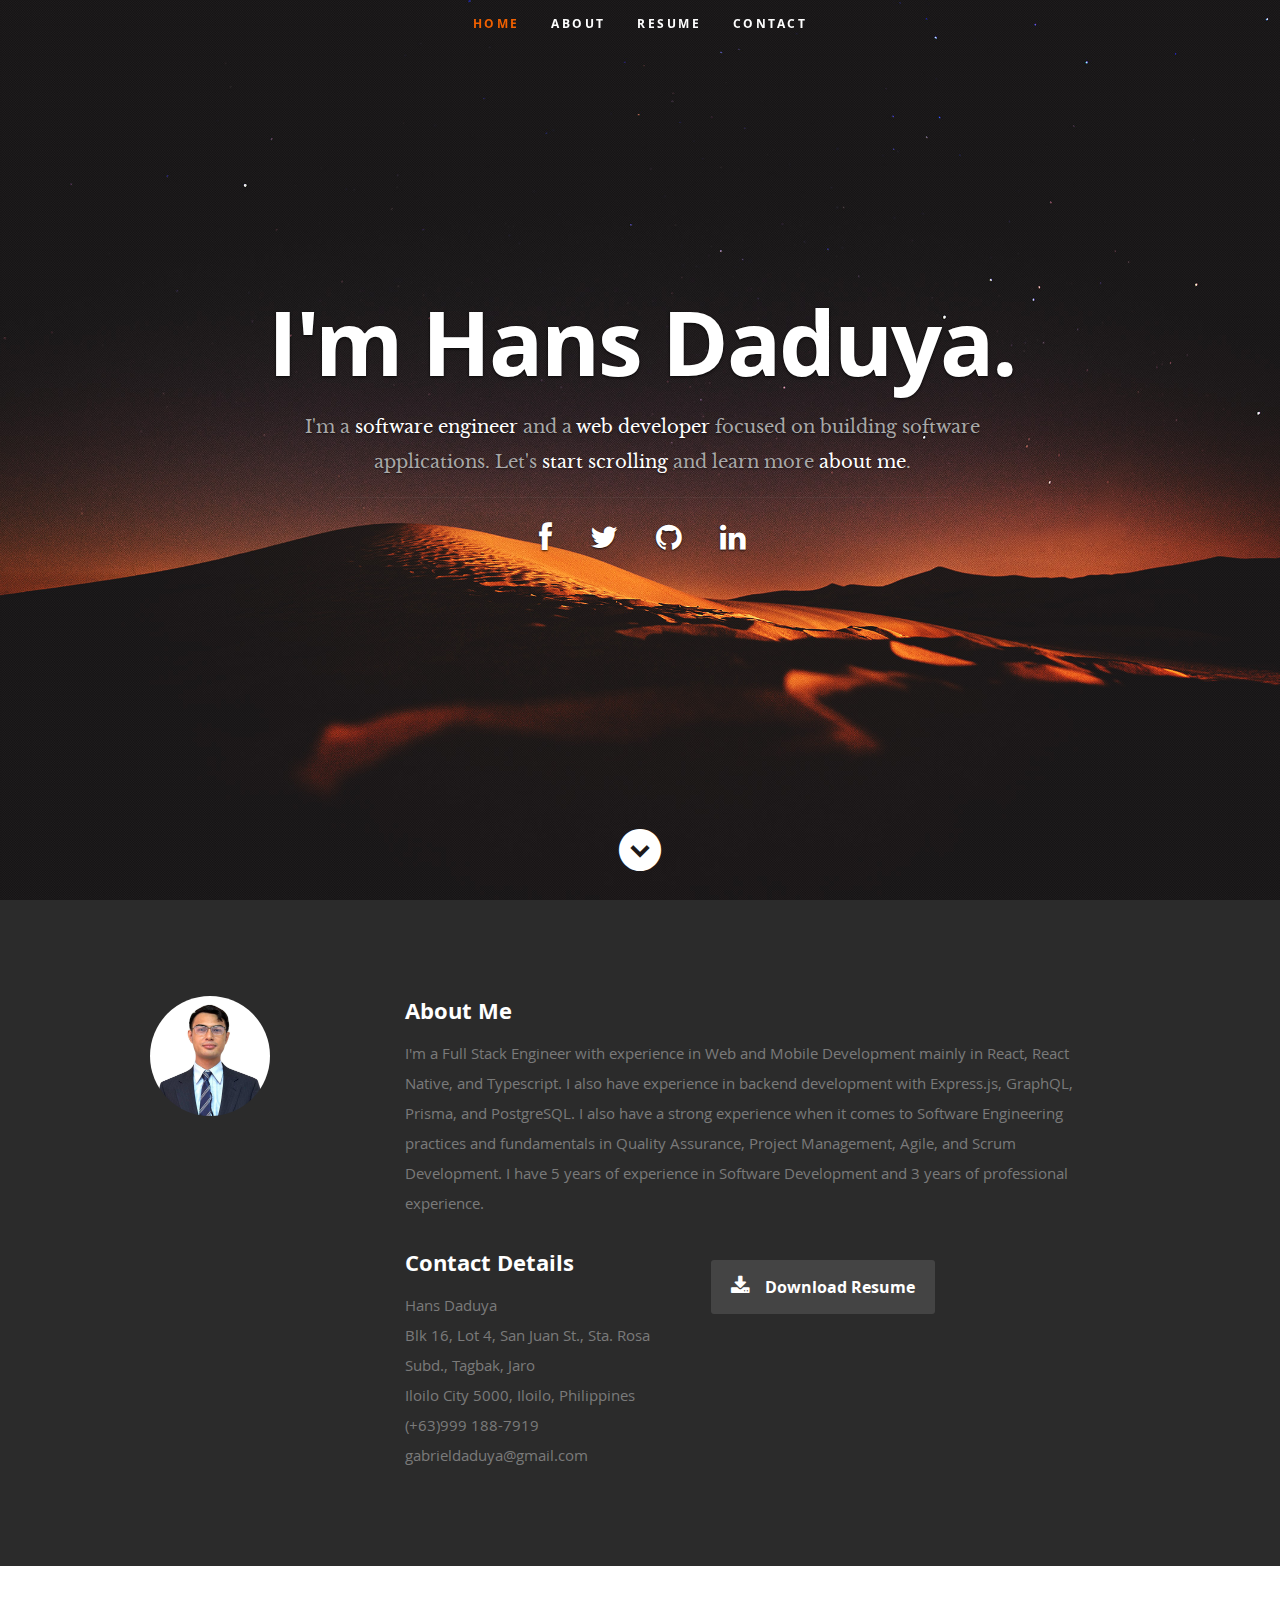
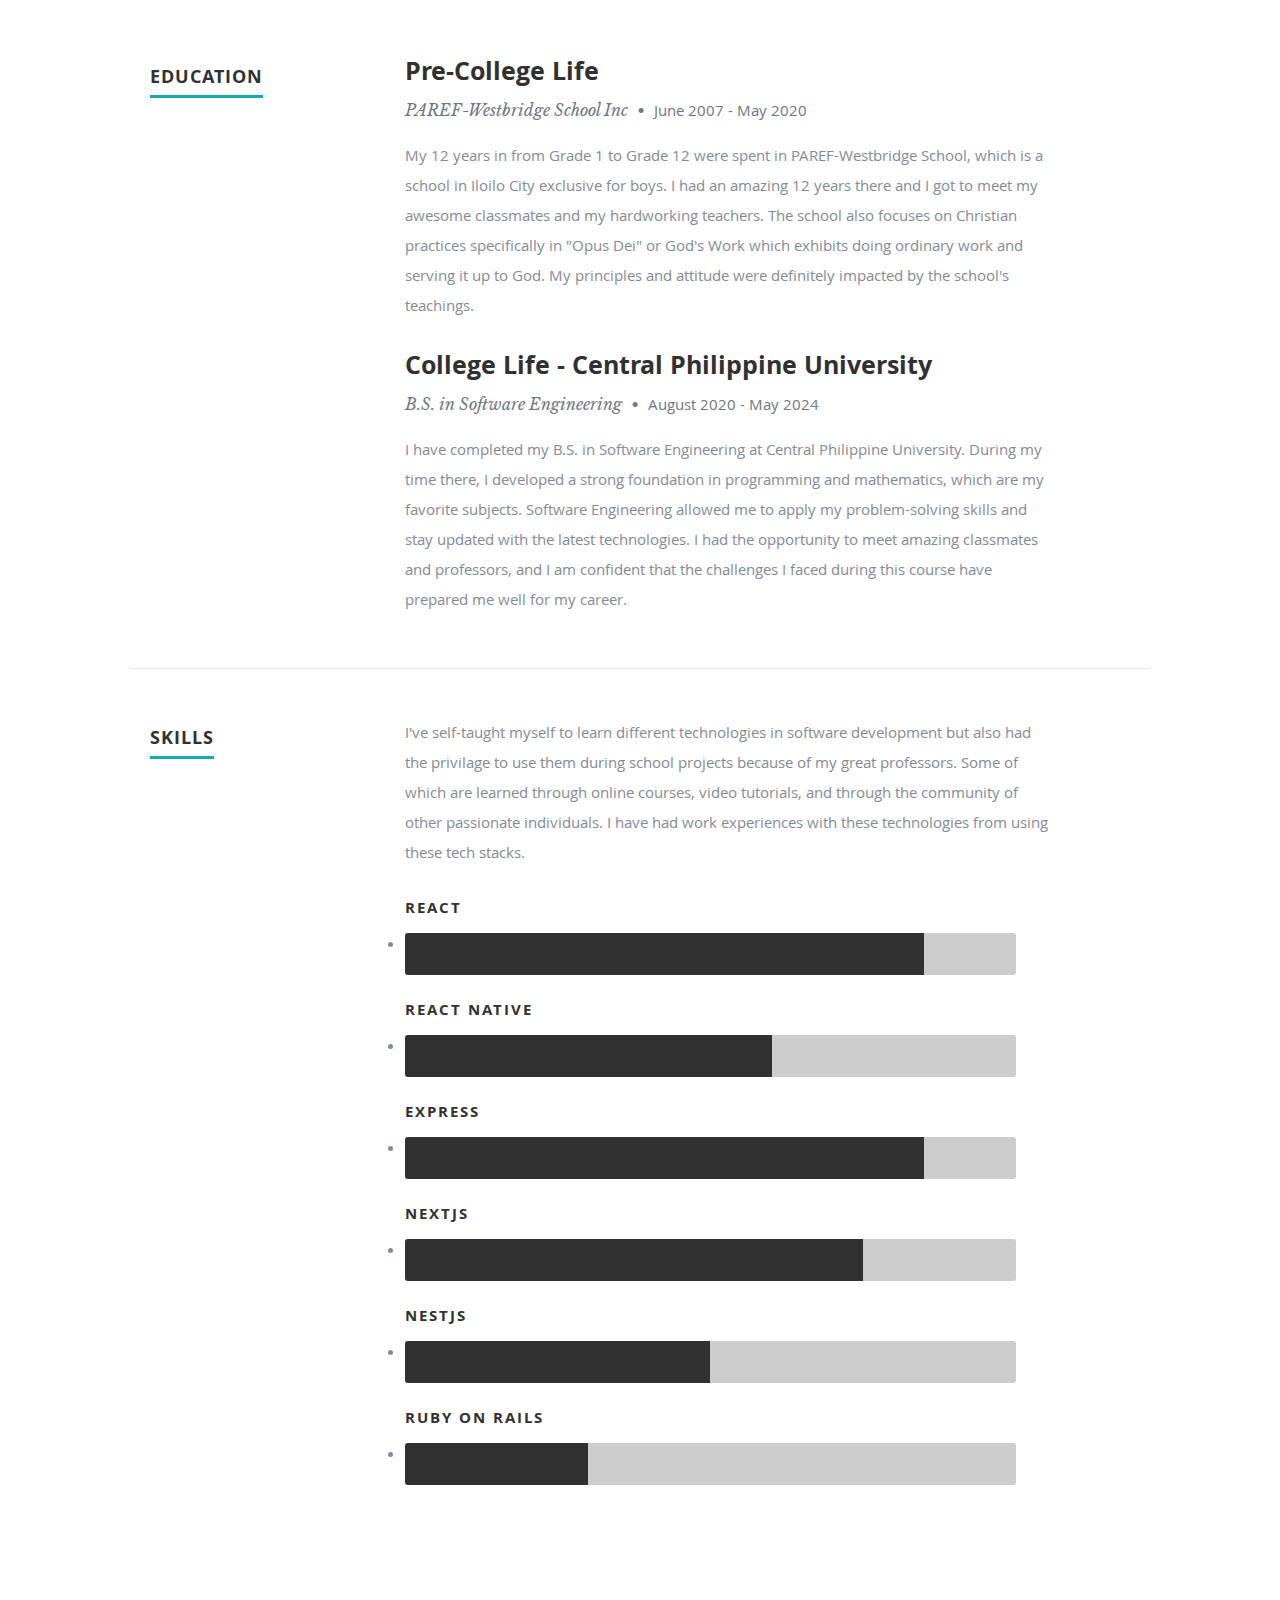
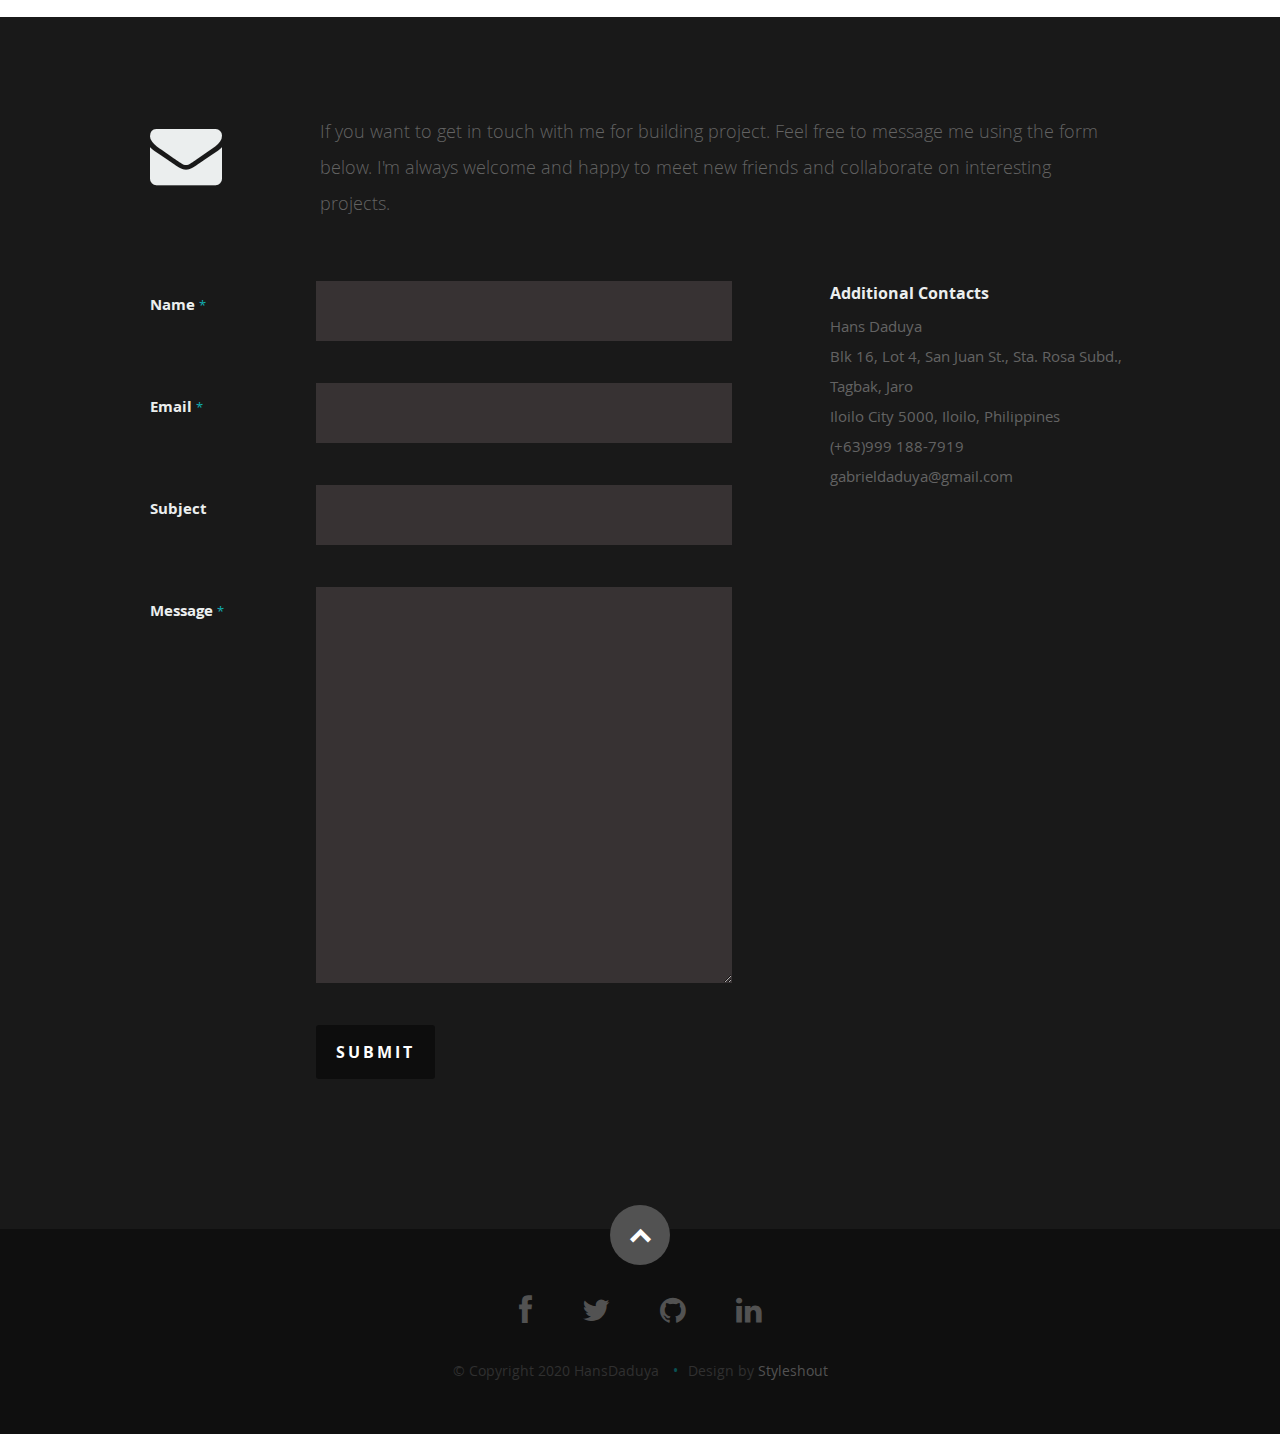
<file: index.html>
<!DOCTYPE html>
<!--[if lt IE 8 ]><html class="no-js ie ie7" lang="en"> <![endif]-->
<!--[if IE 8 ]><html class="no-js ie ie8" lang="en"> <![endif]-->
<!--[if (gte IE 8)|!(IE)]><!--><html class="no-js" lang="en"> <!--<![endif]-->
<head>

   <!--- Basic Page Needs
   ================================================== -->
   <meta charset="utf-8">
	<title>Hans Daduya</title>
	<meta name="description" content="">
	<meta name="author" content="">

   <!-- Mobile Specific Metas
   ================================================== -->
	<meta name="viewport" content="width=device-width, initial-scale=1, maximum-scale=1">

	<!-- CSS
    ================================================== -->
   <link rel="stylesheet" href="css/default.css">
	<link rel="stylesheet" href="css/layout.css">
   <link rel="stylesheet" href="css/media-queries.css">
   <link rel="stylesheet" href="css/magnific-popup.css">

   <!-- Script
   ================================================== -->
	<script src="js/modernizr.js"></script>

   <!-- Favicons
	================================================== -->
	<link rel="shortcut icon" href="infinity.jpg" >

</head>

<body>

   <!-- Header
   ================================================== -->
   <header id="home">

      <nav id="nav-wrap">

         <a class="mobile-btn" href="#nav-wrap" title="Show navigation">Show navigation</a>
	      <a class="mobile-btn" href="#" title="Hide navigation">Hide navigation</a>

         <ul id="nav" class="nav">
            <li class="current"><a class="smoothscroll" href="#home">Home</a></li>
            <li><a class="smoothscroll" href="#about">About</a></li>
	         <li><a class="smoothscroll" href="#resume">Resume</a></li>
            <li><a class="smoothscroll" href="#contact">Contact</a></li>
         </ul> <!-- end #nav -->

      </nav> <!-- end #nav-wrap -->

      <div class="row banner">
         <div class="banner-text">
            <h1 class="responsive-headline">I'm Hans Daduya.</h1>
            <h3>I'm a <span>software engineer</span> and a <span>web developer</span> focused on building software applications. Let's <a class="smoothscroll" href="#about">start scrolling</a>
            and learn more <a class="smoothscroll" href="#about">about me</a>.</h3>
            <hr />
            <ul class="social">
               <li><a href="https://www.facebook.com/profile.php?id=100092849907592"><i class="fa fa-facebook"></i></a></li>
               <li><a href="https://twitter.com/HDaduya"><i class="fa fa-twitter"></i></a></li>
               <li><a href="https://github.com/HansGabriel"><i class="fa fa-github"></i></a></li>
               <li><a href="https://www.linkedin.com/in/hans-gabriel-daduya-7aa616159/"><i class="fa fa-linkedin"></i></a></li>
            </ul>
         </div>
      </div>

      <p class="scrolldown">
         <a class="smoothscroll" href="#about"><i class="icon-down-circle"></i></a>
      </p>

   </header> <!-- Header End -->


   <!-- About Section
   ================================================== -->
   <section id="about">

      <div class="row">

         <div class="three columns">

            <img class="profile-pic"  src="images/profilepic1.jpeg" alt="" />

         </div>

         <div class="nine columns main-col">

            <h2>About Me</h2>

            <p>I'm a Full Stack Engineer with experience in Web and Mobile Development mainly in React, React Native, and Typescript. I also have experience in backend development with Express.js, GraphQL, Prisma, and PostgreSQL. I also have a strong experience when it comes to Software Engineering practices and fundamentals in Quality Assurance, Project Management, Agile, and Scrum Development. I have 5 years of experience in Software Development and 3 years of professional experience.</p>

            <div class="row">

               <div class="columns contact-details">

                  <h2>Contact Details</h2>
                  <p class="address">
						   <span>Hans Daduya</span><br>
						   <span>Blk 16, Lot 4, San Juan St., Sta. Rosa Subd., Tagbak, Jaro<br>
						         Iloilo City 5000, Iloilo, Philippines
                     </span><br>
						   <span>(+63)999 188-7919</span><br>
                     <span>gabrieldaduya@gmail.com</span>
					   </p>

               </div>

               <div class="columns download">
                  <p>
                     <a href="/files/HansDaduyaResume.pdf" class="button" download><i class="fa fa-download"></i>Download Resume</a>
                  </p>
               </div>

            </div> <!-- end row -->

         </div> <!-- end .main-col -->

      </div>

   </section> <!-- About Section End-->


   <!-- Resume Section
   ================================================== -->
   <section id="resume">

      <!-- Education
      ----------------------------------------------- -->
      <div class="row education">

         <div class="three columns header-col">
            <h1><span>Education</span></h1>
         </div>

         <div class="nine columns main-col">

            <div class="row item">

               <div class="twelve columns">

                  <h3>Pre-College Life</h3>
                  <p class="info">PAREF-Westbridge School Inc <span>&bull;</span> <em class="date">June 2007 - May 2020</em></p>

                  <p>
                  My 12 years in from Grade 1 to Grade 12 were spent in PAREF-Westbridge School, which is a school in Iloilo City exclusive for boys. I had an amazing 12 years there and I got to meet my awesome classmates and my hardworking teachers. The school also focuses on Christian practices specifically in "Opus Dei" or God's Work which exhibits doing ordinary work and serving it up to God. My principles and attitude were definitely impacted by the school's teachings.
                  </p>

               </div>

            </div> <!-- item end -->

            <div class="row item">

               <div class="twelve columns">

                 <h3>College Life - Central Philippine University</h3>
                 <p class="info">B.S. in Software Engineering <span>&bull;</span> <em class="date">August 2020 - May 2024</em></p>

                 <p>
                 I have completed my B.S. in Software Engineering at Central Philippine University. During my time there, I developed a strong foundation in programming and mathematics, which are my favorite subjects. Software Engineering allowed me to apply my problem-solving skills and stay updated with the latest technologies. I had the opportunity to meet amazing classmates and professors, and I am confident that the challenges I faced during this course have prepared me well for my career.
                 </p>

               </div>

            </div> <!-- item end -->

         </div> <!-- main-col end -->

      </div> <!-- End Education -->


      <!-- Skills
      ----------------------------------------------- -->
      <div class="row skill">

         <div class="three columns header-col">
            <h1><span>Skills</span></h1>
         </div>
           <div class="nine columns main-col">

            <p>I've self-taught myself to learn different technologies in software development but also had the privilage to use them during school projects because of my great professors. Some of which are learned through online courses, video tutorials, and through the community of other passionate individuals. I have had work experiences with these technologies from using these tech stacks.
            </p>

               <div class="bars">

                 <ul class="skills"></ul>
                   <li><span class="bar-expand photoshop"></span><em>React</em></li>
                   <li><span class="bar-expand react-native"></span><em>React Native</em></li>
                   <li><span class="bar-expand photoshop"></span><em>Express</em></li>
                   <li><span class="bar-expand next"></span><em>Nextjs</em></li>
                   <li><span class="bar-expand nest"></span><em>Nestjs</em></li>
                   <li><span class="bar-expand ruby"></span><em>Ruby on Rails</em></li>
   
                 </ul>

               </div><!-- end skill-bars -->
   

			</div> <!-- main-col end -->

      </div> <!-- End skills -->

   </section> <!-- Resume Section End-->


   


   <!-- Contact Section
   ================================================== -->
   <section id="contact">

         <div class="row section-head">

            <div class="two columns header-col">

               <h1><span>Get In Touch.</span></h1>

            </div>

            <div class="ten columns">

                  <p class="lead">If you want to get in touch with me for building project. Feel free to message me using the form below. I'm always welcome and happy to meet new friends and collaborate on interesting projects. 
                  </p>

            </div>

         </div>

         <div class="row">

            <div class="eight columns">

               <!-- form -->
               <form action="" method="post" id="contactForm" name="contactForm">
					<fieldset>

                  <div>
						   <label for="contactName">Name <span class="required">*</span></label>
						   <input type="text" value="" size="35" id="contactName" name="contactName">
                  </div>

                  <div>
						   <label for="contactEmail">Email <span class="required">*</span></label>
						   <input type="text" value="" size="35" id="contactEmail" name="contactEmail">
                  </div>

                  <div>
						   <label for="contactSubject">Subject</label>
						   <input type="text" value="" size="35" id="contactSubject" name="contactSubject">
                  </div>

                  <div>
                     <label for="contactMessage">Message <span class="required">*</span></label>
                     <textarea cols="50" rows="15" id="contactMessage" name="contactMessage"></textarea>
                  </div>

                  <div>
                     <button class="submit">Submit</button>
                     <span id="image-loader">
                        <img alt="" src="images/loader.gif">
                     </span>
                  </div>

					</fieldset>
				   </form> <!-- Form End -->

               <!-- contact-warning -->
               <div id="message-warning"> Error boy</div>
               <!-- contact-success -->
				   <div id="message-success">
                  <i class="fa fa-check"></i>Your message was sent, thank you!<br>
				   </div>

            </div>


            <aside class="four columns footer-widgets">

               <div class="widget widget_contact">

					   <h4>Additional Contacts</h4>
                  <p class="address">
                     <span>Hans Daduya</span><br>
                     <span>Blk 16, Lot 4, San Juan St., Sta. Rosa Subd., Tagbak, Jaro<br>
                           Iloilo City 5000, Iloilo, Philippines
                     </span><br>
                     <span>(+63)999 188-7919</span><br>
                     <span>gabrieldaduya@gmail.com</span>
                  </p>

				   </div>

            </aside>

      </div>

   </section> <!-- Contact Section End-->


   <!-- footer
   ================================================== -->
   <footer>

      <div class="row">

         <div class="twelve columns">

            <ul class="social-links">
               <li><a href="https://www.facebook.com/profile.php?id=100092849907592"><i class="fa fa-facebook"></i></a></li>
               <li><a href="https://twitter.com/HDaduya"><i class="fa fa-twitter"></i></a></li>
               <li><a href="https://github.com/HansGabriel"><i class="fa fa-github"></i></a></li>
               <li><a href="https://www.linkedin.com/in/hans-gabriel-daduya-7aa616159/"><i class="fa fa-linkedin"></i></a></li>
            </ul>

            <ul class="copyright">
               <li>&copy; Copyright 2020 HansDaduya</li>
               <li>Design by <a title="Styleshout" href="http://www.styleshout.com/">Styleshout</a></li>   
            </ul>

         </div>

         <div id="go-top"><a class="smoothscroll" title="Back to Top" href="#home"><i class="icon-up-open"></i></a></div>

      </div>

   </footer> <!-- Footer End-->

   <!-- Java Script
   ================================================== -->
   <script src="http://ajax.googleapis.com/ajax/libs/jquery/1.10.2/jquery.min.js"></script>
   <script>window.jQuery || document.write('<script src="js/jquery-1.10.2.min.js"><\/script>')</script>
   <script type="text/javascript" src="js/jquery-migrate-1.2.1.min.js"></script>

   <script src="js/jquery.flexslider.js"></script>
   <script src="js/waypoints.js"></script>
   <script src="js/jquery.fittext.js"></script>
   <script src="js/magnific-popup.js"></script>
   <script src="js/init.js"></script>

</body>

</html>
</file>
<file: css/default.css>
/*
=====================================================================
*   Ceevee v1.0 Default Stylesheet
*   url: styleshout.com
*   03-17-2014
=====================================================================

TOC:
a. Webfonts and Icon fonts
b. Reset
c. Default Styles
   1. Basic
   2. Typography
   3. Links
   4. Images
   5. Buttons
   6. Forms
d. Grid
e. Others
   1. Clearing
   2. Misc

=====================================================================  */

/* ------------------------------------------------------------------ */
/* a. Webfonts and Icon fonts
 ------------------------------------------------------------------ */

@import url("fonts.css");
@import url("fontello/css/fontello.css");
@import url("font-awesome/css/font-awesome.min.css");

/* ------------------------------------------------------------------
/* b. Reset
      Adapted from:
      Normalize.css - https://github.com/necolas/normalize.css/
      HTML5 Doctor Reset - html5doctor.com/html-5-reset-stylesheet/
/* ------------------------------------------------------------------ */

html, body, div, span, object, iframe,
h1, h2, h3, h4, h5, h6, p, blockquote, pre,
abbr, address, cite, code,
del, dfn, em, img, ins, kbd, q, samp,
small, strong, sub, sup, var,
b, i,
dl, dt, dd, ol, ul, li,
fieldset, form, label, legend,
table, caption, tbody, tfoot, thead, tr, th, td,
article, aside, canvas, details, figcaption, figure,
footer, header, hgroup, menu, nav, section, summary,
time, mark, audio, video {
   margin: 0;
   padding: 0;
   border: 0;
   outline: 0;
   font-size: 100%;
   vertical-align: baseline;
   background: transparent;
}

article,aside,details,figcaption,figure,
footer,header,hgroup,menu,nav,section {
   display: block;
}

audio,
canvas,
video {
   display: inline-block;
}

audio:not([controls]) {
   display: none;
   height: 0;
}

[hidden] { display: none; }

code, kbd, pre, samp {
   font-family: monospace, serif;
   font-size: 1em;
}

pre {
   white-space: pre;
   white-space: pre-wrap;
   word-wrap: break-word;
}

blockquote, q { quotes: &#8220 &#8220; }

blockquote:before, blockquote:after,
q:before, q:after {
   content: '';
   content: none;
}

ins {
   background-color: #ff9;
   color: #000;
   text-decoration: none;
}

mark {
   background-color: #A7F4F6;
   color: #555;
}

del { text-decoration: line-through; }

abbr[title], dfn[title] {
   border-bottom: 1px dotted;
   cursor: help;
}

table {
   border-collapse: collapse;
   border-spacing: 0;
}


/* ------------------------------------------------------------------ */
/* c. Default and Basic Styles
      Adapted from:
      Skeleton CSS Framework - http://www.getskeleton.com/
      Typeplate Typographic Starter Kit - http://typeplate.com/
/* ------------------------------------------------------------------ */

/*  1. Basic  ------------------------------------------------------- */

*,
*:before,
*:after {
   -moz-box-sizing: border-box;
   -webkit-box-sizing: border-box;
   box-sizing: border-box;
}

html {
   font-size: 62.5%;
   -webkit-font-smoothing: antialiased;
}

body {
   background: #fff;
   font-family: 'opensans-regular', sans-serif;
   font-weight: normal;
   font-size: 15px;
   line-height: 30px;
	color: #838C95;

   -webkit-font-smoothing: antialiased; /* Fix for webkit rendering */
	-webkit-text-size-adjust: 100%;
}

/*  2. Typography
       Vertical rhythm with leading derived from 6
--------------------------------------------------------------------- */

h1, h2, h3, h4, h5, h6 {
   color: #313131;
	font-family: 'opensans-bold', sans-serif;
   font-weight: normal;
}
h1 a, h2 a, h3 a, h4 a, h5 a, h6 a { font-weight: inherit; }
h1 { font-size: 38px; line-height: 42px; margin-bottom: 12px; letter-spacing: -1px; }
h2 { font-size: 28px; line-height: 36px; margin-bottom: 6px; }
h3 { font-size: 22px; line-height: 30px; margin-bottom: 12px; }
h4 { font-size: 20px; line-height: 30px; margin-bottom: 6px; }
h5 { font-size: 18px; line-height: 30px; }
h6 { font-size: 14px; line-height: 30px; }
.subheader { }

p { margin: 0 0 30px 0; }
p img { margin: 0; }
p.lead {
   font: 19px/36px 'opensans-light', sans-serif;
   margin-bottom: 18px;
}

/* for 'em' and 'strong' tags, font-size and line-height should be same with
the body tag due to rendering problems in some browsers */
em { font: 15px/30px 'opensans-italic', sans-serif; }
strong, b { font: 15px/30px 'opensans-bold', sans-serif; }
small { font-size: 11px; line-height: inherit; }

/*	Blockquotes */
blockquote {
   margin: 30px 0px;
   padding-left: 40px;
   position: relative;
}
blockquote:before {
   content: "\201C";
   opacity: 0.45;
   font-size: 80px;
   line-height: 0px;
   margin: 0;
   font-family: arial, sans-serif;

   position: absolute;
   top:  30px;
	left: 0;
}
blockquote p {
   font-family: 'librebaskerville-italic', serif;
   padding: 0;
   font-size: 18px;
   line-height: 36px;
}
blockquote cite {
   display: block;
   font-size: 12px;
   font-style: normal;
   line-height: 18px;
}
blockquote cite:before { content: "\2014 \0020"; }
blockquote cite a,
blockquote cite a:visited { color: #8B9798; border: none }

/* ---------------------------------------------------------------------
/*  Pull Quotes Markup
/*
    <aside class="pull-quote">
		<blockquote>
			<p></p>
		</blockquote>
	 </aside>
/*
/* --------------------------------------------------------------------- */
.pull-quote {
   position: relative;
	padding: 18px 30px 18px 0px;
}
.pull-quote:before,
.pull-quote:after {
	height: 1em;
	opacity: 0.45;
	position: absolute;
	font-size: 80px;
   font-family: Arial, Sans-Serif;
}
.pull-quote:before {
	content: "\201C";
	top:  33px;
	left: 0;
}
.pull-quote:after {
	content: '\201D';
	bottom: -33px;
	right: 0;
}
.pull-quote blockquote {
   margin: 0;
}
.pull-quote blockquote:before {
   content: none;
}

/* Abbreviations */
abbr {
   font-family: 'opensans-bold', sans-serif;
	font-variant: small-caps;
	text-transform: lowercase;
   letter-spacing: .5px;
	color: gray;
}
abbr:hover { cursor: help; }

/* drop cap */
.drop-cap:first-letter {
	float: left;
	margin: 0;
	padding: 14px 6px 0 0;
	font-size: 84px;
	font-family: /* Copperplate */ 'opensans-bold', sans-serif;
   line-height: 60px;
	text-indent: 0;
	background: transparent;
	color: inherit;
}

hr { border: solid #E3E3E3; border-width: 1px 0 0; clear: both; margin: 11px 0 30px; height: 0; }


/*  3. Links  ------------------------------------------------------- */

a, a:visited {
   text-decoration: none;
   outline: 0;
   color: #11ABB0;

   -webkit-transition: color .3s ease-in-out;
   -moz-transition: color .3s ease-in-out;
   -o-transition: color .3s ease-in-out;
   transition: color .3s ease-in-out;
}
a:hover, a:focus { color: #313131; }
p a, p a:visited { line-height: inherit; }


/*  4. List  --------------------------------------------------------- */

ul, ol { margin-bottom: 24px; margin-top: 12px; }
ul { list-style: none outside; }
ol { list-style: decimal; }
ol, ul.square, ul.circle, ul.disc { margin-left: 30px; }
ul.square { list-style: square outside; }
ul.circle { list-style: circle outside; }
ul.disc { list-style: disc outside; }
ul ul, ul ol,
ol ol, ol ul { margin: 6px 0 6px 30px; }
ul ul li, ul ol li,
ol ol li, ol ul li { margin-bottom: 6px; }
li { line-height: 18px; margin-bottom: 12px; }
ul.large li { }
li p { }

/* ---------------------------------------------------------------------
/*  Stats Tab Markup

    <ul class="stats-tabs">
		<li><a href="#">[value]<b>[name]</b></a></li>
	 </ul>

    Extend this object into your markup.
/*
/* --------------------------------------------------------------------- */
.stats-tabs {
   padding: 0;
   margin: 24px 0;
}
.stats-tabs li {
	display: inline-block;
	margin: 0 10px 18px 0;
	padding: 0 10px 0 0;
	border-right: 1px solid #ccc;
}
.stats-tabs li:last-child {
	margin: 0;
	padding: 0;
	border: none;
}
.stats-tabs li a {
	display: inline-block;
	font-size: 22px;
	font-family: 'opensans-bold', sans-serif;
   border: none;
   color: #313131;
}
.stats-tabs li a:hover {
   color:#11ABB0;
}
.stats-tabs li a b {
	display: block;
	margin: 6px 0 0 0;
	font-size: 13px;
	font-family: 'opensans-regular', sans-serif;
   color: #8B9798;
}

/* definition list */
dl { margin: 12px 0; }
dt { margin: 0; color:#11ABB0; }
dd { margin: 0 0 0 20px; }

/* Lining Definition Style Markup */
.lining dt,
.lining dd {
	display: inline;
	margin: 0;
}
.lining dt + dt:before,
.lining dd + dt:before {
	content: "\A";
	white-space: pre;
}
.lining dd + dd:before {
	content: ", ";
}
.lining dd:before {
	content: ": ";
	margin-left: -0.2em;
}

/* Dictionary Definition Style Markup */
.dictionary-style dt {
	display: inline;
	counter-reset: definitions;
}
.dictionary-style dt + dt:before {
	content: ", ";
	margin-left: -0.2em;
}
.dictionary-style dd {
	display: block;
	counter-increment: definitions;
}
.dictionary-style dd:before {
	content: counter(definitions, decimal) ". ";
}

/* Pagination */
.pagination {
   margin: 36px auto;
   text-align: center;
}
.pagination ul li {
   display: inline-block;
   margin: 0;
   padding: 0;
}
.pagination .page-numbers {
   font: 15px/18px 'opensans-bold', sans-serif;
   display: inline-block;
   padding: 6px 10px;
   margin-right: 3px;
   margin-bottom: 6px;
	color: #6E757C;
	background-color: #E6E8EB;

	-webkit-transition: all 200ms ease-in-out;
	-moz-transition: all 200ms ease-in-out;
	-o-transition: all 200ms ease-in-out;
	-ms-transition: all 200ms ease-in-out;
	transition: all 200ms ease-in-out;

   -moz-border-radius: 3px;
   -webkit-border-radius: 3px;
   -khtml-border-radius: 3px;
	border-radius: 3px;
}
.pagination .page-numbers:hover {
   background: #838A91;
   color: #fff;
}
.pagination .current,
.pagination .current:hover {
   background-color: #11ABB0;
   color: #fff;
}
.pagination .inactive,
.pagination .inactive:hover {
   background-color: #E6E8EB;
	color: #A9ADB2;
}
.pagination .prev, .pagination .next {}

/*  5. Images  --------------------------------------------------------- */

img {
   max-width: 100%;
   height: auto;
}
img.pull-right { margin: 12px 0px 0px 18px; }
img.pull-left { margin: 12px 18px 0px 0px; }

/*  6. Buttons  --------------------------------------------------------- */

.button,
.button:visited,
button,
input[type="submit"],
input[type="reset"],
input[type="button"] {
   font: 16px/30px 'opensans-bold', sans-serif;
   background: #11ABB0;
   display: inline-block;
	text-decoration: none;
   letter-spacing: 0;
   color: #fff;
	padding: 12px 20px;
	margin-bottom: 18px;
   border: none;
   cursor: pointer;
   height: auto;

   -webkit-transition: all .2s ease-in-out;
	-moz-transition: all .2s ease-in-out;
	-o-transition: all .2s ease-in-out;
	-ms-transition: all .2s ease-in-out;
	transition: all .2s ease-in-out;

   -moz-border-radius: 3px;
   -webkit-border-radius: 3px;
   -khtml-border-radius: 3px;
   border-radius: 3px;
}

.button:hover,
button:hover,
input[type="submit"]:hover,
input[type="reset"]:hover,
input[type="button"]:hover {
   background: #3d4145;
   color: #fff;
}

.button:active,
button:active,
input[type="submit"]:active,
input[type="reset"]:active,
input[type="button"]:active {
   background: #3d4145;
   color: #fff;
}

.button.full-width,
button.full-width,
input[type="submit"].full-width,
input[type="reset"].full-width,
input[type="button"].full-width {
	width: 100%;
	padding-left: 0 !important;
	padding-right: 0 !important;
	text-align: center;
}

/* Fix for odd Mozilla border & padding issues */
button::-moz-focus-inner,
input::-moz-focus-inner {
    border: 0;
    padding: 0;
}


/*  7. Forms  --------------------------------------------------------- */

form { margin-bottom: 24px; }
fieldset { margin-bottom: 24px; }

input[type="text"],
input[type="password"],
input[type="email"],
textarea,
select {
   display: block;
   padding: 18px 15px;
   margin: 0 0 24px 0;
   border: 0;
   outline: none;
   vertical-align: middle;
   min-width: 225px;
	max-width: 100%;
   font-size: 15px;
   line-height: 24px;
	color: #647373;
	background: #D3D9D9;

}

/* select { padding: 0;
   width: 220px;
   } */

input[type="text"]:focus,
input[type="password"]:focus,
input[type="email"]:focus,
textarea:focus {
   color: #B3B7BC;
	background-color: #3d4145;
}

textarea { min-height: 220px; }

label,
legend {
   font: 16px/24px 'opensans-bold', sans-serif;
	margin: 12px 0;
   color: #3d4145;
   display: block;
}
label span,
legend span {
	color: #8B9798;
   font: 14px/24px 'opensans-regular', sans-serif;
}

input[type="checkbox"],
input[type="radio"] {
    font-size: 15px;
    color: #737373;
}

input[type="checkbox"] { display: inline; }

/* ------------------------------------------------------------------ */
/* d. Grid
---------------------------------------------------------------------
   gutter = 40px.
/* ------------------------------------------------------------------ */

/* default
--------------------------------------------------------------- */
.row {
   width: 96%;
   max-width: 1020px;
   margin: 0 auto;
}
/* fixed width for IE8 */
.ie .row { width: 1000px ; }

.narrow .row { max-width: 980px; }

.row .row { width: auto; max-width: none; margin: 0 -20px; }

/* row clearing */
.row:before,
.row:after {
    content: " ";
    display: table;
}
.row:after {
    clear: both;
}

.column, .columns {
   position: relative;
   padding: 0 20px;
   min-height: 1px;
   float: left;
}
.column.centered, .columns.centered  {
    float: none;
    margin: 0 auto;
}

/* removed gutters */
.row.collapsed > .column,
.row.collapsed > .columns,
.column.collapsed, .columns.collapsed  { padding: 0; }

[class*="column"] + [class*="column"]:last-child { float: right; }
[class*="column"] + [class*="column"].end { float: right; }

/* column widths */
.row .one         { width: 8.33333%; }
.row .two         { width: 16.66667%; }
.row .three       { width: 25%; }
.row .four        { width: 33.33333%; }
.row .five        { width: 41.66667%; }
.row .six         { width: 50%; }
.row .seven       { width: 58.33333%; }
.row .eight       { width: 66.66667%; }
.row .nine        { width: 75%; }
.row .ten         { width: 83.33333%; }
.row .eleven      { width: 91.66667%; }
.row .twelve      { width: 100%; }

/* Offsets */
.row .offset-1    { margin-left: 8.33333%; }
.row .offset-2    { margin-left: 16.66667%; }
.row .offset-3    { margin-left: 25%; }
.row .offset-4    { margin-left: 33.33333%; }
.row .offset-5    { margin-left: 41.66667%; }
.row .offset-6    { margin-left: 50%; }
.row .offset-7    { margin-left: 58.33333%; }
.row .offset-8    { margin-left: 66.66667%; }
.row .offset-9    { margin-left: 75%; }
.row .offset-10   { margin-left: 83.33333%; }
.row .offset-11   { margin-left: 91.66667%; }

/* Push/Pull */
.row .push-1      { left: 8.33333%; }
.row .pull-1      { right: 8.33333%; }
.row .push-2      { left: 16.66667%; 	}
.row .pull-2      { right: 16.66667%; }
.row .push-3      { left: 25%; }
.row .pull-3      { right: 25%;	}
.row .push-4      { left: 33.33333%; }
.row .pull-4      { right: 33.33333%; }
.row .push-5      { left: 41.66667%; }
.row .pull-5      { right: 41.66667%; }
.row .push-6      { left: 50%; }
.row .pull-6      { right: 50%; }
.row .push-7      { left: 58.33333%; }
.row .pull-7      { right: 58.33333%; }
.row .push-8      { left: 66.66667%; 	}
.row .pull-8      { right: 66.66667%; }
.row .push-9      { left: 75%; }
.row .pull-9      { right: 75%; }
.row .push-10     { left: 83.33333%; }
.row .pull-10     { right: 83.33333%; }
.row .push-11     { left: 91.66667%; }
.row .pull-11     { right: 91.66667%; }

/* block grids
--------------------------------------------------------------------- */
.bgrid-sixths [class*="column"]   { width: 16.66667%; }
.bgrid-quarters [class*="column"] { width: 25%; }
.bgrid-thirds [class*="column"]   { width: 33.33333%; }
.bgrid-halves [class*="column"]   { width: 50%; }

[class*="bgrid"] [class*="column"] + [class*="column"]:last-child { float: left; }

/* Left clearing for block grid columns - columns that changes width in
different screen sizes. Allows columns with different heights to align
properly.
--------------------------------------------------------------------- */
.first { clear: left; }   /* first column in default screen */
.s-first { clear: none; } /* first column in smaller screens */

/* smaller screens
--------------------------------------------------------------- */
@media only screen and (max-width: 900px) {

   /* block grids on small screens */
   .s-bgrid-sixths [class*="column"]   { width: 16.66667%; }
   .s-bgrid-quarters [class*="column"] { width: 25%; }
   .s-bgrid-thirds [class*="column"]   { width: 33.33333%; }
   .s-bgrid-halves [class*="column"]   { width: 50%; }

   /* block grids left clearing */
   .first { clear: none; }
   .s-first { clear: left; }

}

/* mobile wide/smaller tablets
--------------------------------------------------------------- */
@media only screen and (max-width: 767px) {

   .row {
	   width: 460px;
	   margin: 0 auto;
      padding: 0;
	}
   .column, .columns {
	   width: auto !important;
	   float: none;
	   margin-left: 0;
	   margin-right: 0;
      padding: 0 30px;
   }
   .row .row { width: auto; max-width: none; margin: 0 -30px; }

   [class*="column"] + [class*="column"]:last-child { float: none; }
   [class*="bgrid"] [class*="column"] + [class*="column"]:last-child { float: none; }

   /* Offsets */
   .row .offset-1    { margin-left: 0%; }
   .row .offset-2    { margin-left: 0%; }
   .row .offset-3    { margin-left: 0%; }
   .row .offset-4    { margin-left: 0%; }
   .row .offset-5    { margin-left: 0%; }
   .row .offset-6    { margin-left: 0%; }
   .row .offset-7    { margin-left: 0%; }
   .row .offset-8    { margin-left: 0%; }
   .row .offset-9    { margin-left: 0%; }
   .row .offset-10   { margin-left: 0%; }
   .row .offset-11   { margin-left: 0%; }
}

/* mobile narrow
--------------------------------------------------------------- */
@media only screen and (max-width: 460px) {

   .row { width: auto; }

}

/* larger screens
--------------------------------------------------------------- */
@media screen and (min-width: 1200px) {

   .wide .row { max-width: 1180px; }

}

/* ------------------------------------------------------------------ */
/* e. Others
/* ------------------------------------------------------------------ */

/*  1. Clearing
    (http://nicolasgallagher.com/micro-clearfix-hack/
--------------------------------------------------------------------- */

.cf:before,
.cf:after {
    content: " ";
    display: table;
}
.cf:after {
    clear: both;
}

/*  2. Misc -------------------------------------------------------- */

.remove-bottom { margin-bottom: 0 !important; }
.half-bottom { margin-bottom: 12px !important; }
.add-bottom { margin-bottom: 24px !important; }
.no-border { border: none; }

.text-center  { text-align: center !important; }
.text-left    { text-align: left !important; }
.text-right   { text-align: right !important; }
.pull-left    { float: left !important; }
.pull-right   { float: right !important; }
.align-center {
	margin-left: auto !important;
	margin-right: auto !important;
	text-align: center !important;
}
</file>
<file: css/layout.css>
/*
=====================================================================
*   Ceevee v1.0 Layout Stylesheet
*   url: styleshout.com
*   03-18-2014
=====================================================================

   TOC:
   a. General Styles
   b. Header Styles
   c. About Section
   d. Resume Section
   e. Portfolio Section
   f. Call To Action Section
   g. Testimonials Section
   h. Contact Section
   i. Footer

===================================================================== */

/* ------------------------------------------------------------------ */
/* a. General Styles
/* ------------------------------------------------------------------ */

body { background: #0f0f0f; }

/* ------------------------------------------------------------------ */
/* b. Header Styles
/* ------------------------------------------------------------------ */

header {
   position: relative;
   height: 800px;
   min-height: 500px;
   width: 100%;
   background: #161415 url(../images/header-background.jpg) no-repeat top center;
   background-size: cover !important;
	-webkit-background-size: cover !important;
   text-align: center;
   overflow: hidden;
}

/* vertically center banner section */
header:before {
   content: '';
   display: inline-block;
   vertical-align: middle;
   height: 100%;
}
header .banner {
   display: inline-block;
   vertical-align: middle;
   margin: 0 auto;
   width: 85%;
   padding-bottom: 30px;s
   text-align: center;
}

header .banner-text { width: 100%; }
header .banner-text h1 {
   font: 90px/1.1em 'opensans-bold', sans-serif;
   color: #fff;
   letter-spacing: -2px;
   margin: 0 auto 18px auto;
   text-shadow: 0px 1px 3px rgba(0, 0, 0, .8);
}
header .banner-text h3 {
   font: 18px/1.9em 'librebaskerville-regular', serif;
   color: #A8A8A8;
   margin: 0 auto;
   width: 70%;
   text-shadow: 0px 1px 2px rgba(0, 0, 0, .5);
}
header .banner-text h3 span,
header .banner-text h3 a {
   color: #fff;
}
header .banner-text hr {
   width: 60%;
   margin: 18px auto 24px auto;
   border-color: #2F2D2E;
   border-color: rgba(150, 150, 150, .1);
}

/* header social links */
header .social {
   margin: 24px 0;
   padding: 0;
   font-size: 30px;
   text-shadow: 0px 1px 2px rgba(0, 0, 0, .8);
}
header .social li {
   display: inline-block;
   margin: 0 15px;
   padding: 0;
}
header .social li a { color: #fff; }
header .social li a:hover { color: #11ABB0; }

/* scrolldown link */
header .scrolldown a {
   position: absolute;
   bottom: 30px;
   left: 50%;
   margin-left: -29px;
   color: #fff;
   display: block;
   height: 42px;
   width: 42px;
   font-size: 42px;
   line-height: 42px;
   color: #fff;
   border-radius: 100%;

   -webkit-transition: all .3s ease-in-out;
   -moz-transition: all .3s ease-in-out;
   -o-transition: all .3s ease-in-out;
   transition: all .3s ease-in-out;
}
header .scrolldown a:hover { color: #11ABB0; }

/* primary navigation
--------------------------------------------------------------------- */
#nav-wrap ul, #nav-wrap li, #nav-wrap a {
	 margin: 0;
	 padding: 0;
	 border: none;
	 outline: none;
}

/* nav-wrap */
#nav-wrap {
   font: 12px 'opensans-bold', sans-serif;
   width: 100%;
   text-transform: uppercase;
   letter-spacing: 2.5px;
   margin: 0 auto;
   z-index: 100;
   position: fixed;
   left: 0;
   top: 0;
}
.opaque { background-color: #333; }

/* hide toggle button */
#nav-wrap > a.mobile-btn { display: none; }

ul#nav {
   min-height: 48px;
   width: auto;

   /* center align the menu */
   text-align: center;
}
ul#nav li {
   position: relative;
   list-style: none;
   height: 48px;
   display: inline-block;
}

/* Links */
ul#nav li a {

/* 8px padding top + 8px padding bottom + 32px line-height = 48px */

   display: inline-block;
   padding: 8px 13px;
   line-height: 32px;
	text-decoration: none;
   text-align: left;
   color: #fff;

	-webkit-transition: color .2s ease-in-out;
	-moz-transition: color .2s ease-in-out;
	-o-transition: color .2s ease-in-out;
	-ms-transition: color .2s ease-in-out;
	transition: color .2s ease-in-out;
}

ul#nav li a:active { background-color: transparent !important; }
ul#nav li.current a { color: #F06000; }


/* ------------------------------------------------------------------ */
/* c. About Section
/* ------------------------------------------------------------------ */

#about {
   background: #2B2B2B;
   padding-top: 96px;
   padding-bottom: 66px;
   overflow: hidden;
}

#about a, #about a:visited  { color: #fff; }
#about a:hover, #about a:focus { color: #11ABB0; }

#about h2 {
   font: 22px/30px 'opensans-bold', sans-serif;
   color: #fff;
   margin-bottom: 12px;
}
#about p {
   line-height: 30px;
   color: #7A7A7A;
}
#about .profile-pic {
   position: relative;
   width: 120px;
   height: 120px;
   border-radius: 100%;
}
#about .contact-details { width: 41.66667%; }
#about .download {
   width: 58.33333%;
   padding-top: 6px;
}
#about .main-col { padding-right: 5%; }
#about .download .button {
   margin-top: 6px;
   background: #444;
}
#about .download .button:hover {
   background: #fff;
   color: #2B2B2B;
}
#about .download .button i {
   margin-right: 15px;
   font-size: 20px;
}


/* ------------------------------------------------------------------ */
/* d. Resume Section
/* ------------------------------------------------------------------ */

#resume {
   background: #fff;
   padding-top: 90px;
   padding-bottom: 72px;
   overflow: hidden;
}

#resume a, #resume a:visited  { color: #11ABB0; }
#resume a:hover, #resume a:focus { color: #313131; }

#resume h1 {
   font: 18px/24px 'opensans-bold', sans-serif;
   text-transform: uppercase;
   letter-spacing: 1px;
}
#resume h1 span {
   border-bottom: 3px solid #11ABB0;
   padding-bottom: 6px;
}
#resume h3 {
   font: 25px/30px 'opensans-bold', sans-serif;
}

#resume .header-col { padding-top: 9px; }
#resume .main-col { padding-right: 10%; }

.education, .work {
   margin-bottom: 48px;
   padding-bottom: 24px;
   border-bottom: 1px solid #E8E8E8;
}
#resume .info {
   font: 16px/24px 'librebaskerville-italic', serif;
   color: #6E7881;
   margin-bottom: 18px;
   margin-top: 9px;
}
#resume .info span {
   margin-right: 5px;
   margin-left: 5px;
}
#resume .date {
   font: 15px/24px 'opensans-regular', sans-serif;
   margin-top: 6px;
}

/*----------------------------------------------*/
/*	Skill Bars
/*----------------------------------------------*/

.bars {
	width: 95%;
	float: left;
	padding: 0;
	text-align: left;
}
.bars .skills {
  	margin-top: 36px;
   list-style: none;
}
.bars li {
   position: relative;
  	margin-bottom: 60px;
  	background: #ccc;
  	height: 42px;
  	border-radius: 3px;
}
.bars li em {
	font: 15px 'opensans-bold', sans-serif;
   color: #313131;
	text-transform: uppercase;
   letter-spacing: 2px;
	font-weight: normal;
   position: relative;
	top: -36px;
}
.bar-expand {
   position: absolute;
   left: 0;
   top: 0;

   margin: 0;
   padding-right: 24px;
  	background: #313131;
   display: inline-block;
  	height: 42px;
   line-height: 42px;
   border-radius: 3px 0 0 3px;
}

.photoshop {
  	width: 85%;
  	-moz-animation: photoshop 2s ease;
  	-webkit-animation: photoshop 2s ease;
}
.illustrator {
  	width: 55%;
  	-moz-animation: illustrator 2s ease;
  	-webkit-animation: illustrator 2s ease;
}
.wordpress {
  	width: 50%;
  	-moz-animation: wordpress 2s ease;
  	-webkit-animation: wordpress 2s ease;
}
.css {
  	width: 90%;
  	-moz-animation: css 2s ease;
  	-webkit-animation: css 2s ease;
}
.html5 {
  	width: 80%;
  	-moz-animation: html5 2s ease;
  	-webkit-animation: html5 2s ease;
}
.jquery {
  	width: 50%;
  	-moz-animation: jquery 2s ease;
  	-webkit-animation: jquery 2s ease;
}
.ruby {
   width: 30%;
   -moz-animation: jquery 2s ease;
   -webkit-animation: jquery 2s ease;
}
.next {
   width: 75%;
   -moz-animation: jquery 2s ease;
   -webkit-animation: jquery 2s ease;
}
.nest {
   width: 50%;
   -moz-animation: jquery 2s ease;
   -webkit-animation: jquery 2s ease;
}
.react-native {
   width: 60%;
   -moz-animation: jquery 2s ease;
   -webkit-animation: jquery 2s ease;
}

@-moz-keyframes photoshop {
  0%   { width: 0px;  }
  100% { width: 60%;  }
}
@-moz-keyframes illustrator {
  0%   { width: 0px;  }
  100% { width: 55%;  }
}
@-moz-keyframes wordpress {
  0%   { width: 0px;  }
  100% { width: 50%;  }
}
@-moz-keyframes css {
  0%   { width: 0px;  }
  100% { width: 90%;  }
}
@-moz-keyframes html5 {
  0%   { width: 0px;  }
  100% { width: 80%;  }
}
@-moz-keyframes jquery {
  0%   { width: 0px;  }
  100% { width: 50%;  }
}

@-webkit-keyframes photoshop {
  0%   { width: 0px;  }
  100% { width: 60%;  }
}
@-webkit-keyframes illustrator {
  0%   { width: 0px;  }
  100% { width: 55%;  }
}
@-webkit-keyframes wordpress {
  0%   { width: 0px;  }
  100% { width: 50%;  }
}
@-webkit-keyframes css {
  0%   { width: 0px;  }
  100% { width: 90%;  }
}
@-webkit-keyframes html5 {
  0%   { width: 0px;  }
  100% { width: 80%;  }
}
@-webkit-keyframes jquery {
  0%   { width: 0px;  }
  100% { width: 50%;  }
}

/* ------------------------------------------------------------------ */
/* e. Portfolio Section
/* ------------------------------------------------------------------ */

#portfolio {
   background: #ebeeee;
   padding-top: 90px;
   padding-bottom: 60px;
}
#portfolio h1 {
   font: 15px/24px 'opensans-semibold', sans-serif;
   text-transform: uppercase;
   letter-spacing: 1px;
   text-align: center;
   margin-bottom: 48px;
   color: #95A3A3;
}

/* Portfolio Content */
#portfolio-wrapper .columns { margin-bottom: 36px; }
.portfolio-item .item-wrap {
   background: #fff;
   overflow: hidden;
   position: relative;

   -webkit-transition: all 0.3s ease-in-out;
	-moz-transition: all 0.3s ease-in-out;
	-o-transition: all 0.3s ease-in-out;
	-ms-transition: all 0.3s ease-in-out;
	transition: all 0.3s ease-in-out;
}
.portfolio-item .item-wrap a {
   display: block;
   cursor: pointer;
}

/* overlay */
.portfolio-item .item-wrap .overlay {
   position: absolute;
   left: 0;
   top: 0;
   width: 100%;
   height: 100%;

	opacity: 0;
	-moz-opacity: 0;
	filter:alpha(opacity=0);

   -webkit-transition: opacity 0.3s ease-in-out;
	-moz-transition: opacity 0.3s ease-in-out;
	-o-transition: opacity 0.3s ease-in-out;
	transition: opacity 0.3s ease-in-out;

   background: url(../images/overlay-bg.png) repeat;
}
.portfolio-item .item-wrap .link-icon {
   display: block;
   color: #fff;
   height: 30px;
   width: 30px;
   font-size: 18px;
   line-height: 30px;
   text-align: center;

   opacity: 0;
	-moz-opacity: 0;
	filter:alpha(opacity=0);

   -webkit-transition: opacity 0.3s ease-in-out;
	-moz-transition: opacity 0.3s ease-in-out;
	-o-transition: opacity 0.3s ease-in-out;
	transition: opacity 0.3s ease-in-out;

   position: absolute;
   top: 50%;
   left: 50%;
   margin-left: -15px;
   margin-top: -15px;
}
.portfolio-item .item-wrap img {
   vertical-align: bottom;
}
.portfolio-item .portfolio-item-meta { padding: 18px }
.portfolio-item .portfolio-item-meta h5 {
   font: 14px/21px 'opensans-bold', sans-serif;
   color: #fff;
}
.portfolio-item .portfolio-item-meta p {
   font: 12px/18px 'opensans-light', sans-serif;
   color: #c6c7c7;
   margin-bottom: 0;
}

/* on hover */
.portfolio-item:hover .overlay {
	opacity: 1;
	-moz-opacity: 1;
	filter:alpha(opacity=100);
}
.portfolio-item:hover .link-icon {
   opacity: 1;
	-moz-opacity: 1;
	filter:alpha(opacity=100);
}

/* popup modal */
.popup-modal {
	max-width: 550px;
	background: #fff;
	position: relative;
	margin: 0 auto;
}
.popup-modal .description-box { padding: 12px 36px 18px 36px; }
.popup-modal .description-box h4 {
   font: 15px/24px 'opensans-bold', sans-serif;
	margin-bottom: 12px;
   color: #111;
}
.popup-modal .description-box p {
	font: 14px/24px 'opensans-regular', sans-serif;
   color: #A1A1A1;
   margin-bottom: 12px;
}
.popup-modal .description-box .categories {
   font: 11px/21px 'opensans-light', sans-serif;
   color: #A1A1A1;
   text-transform: uppercase;
   letter-spacing: 2px;
   display: block;
   text-align: left;
}
.popup-modal .description-box .categories i {
   margin-right: 8px;
}
.popup-modal .link-box {
   padding: 18px 36px;
   background: #111;
   text-align: left;
}
.popup-modal .link-box a {
   color: #fff;
	font: 11px/21px 'opensans-bold', sans-serif;
	text-transform: uppercase;
   letter-spacing: 3px;
   cursor: pointer;
}
.popup-modal a:hover {	color: #00CCCC; }
.popup-modal a.popup-modal-dismiss { margin-left: 24px; }


/* fadein/fadeout effect for modal popup
/* ------------------------------------------------------------------ */

/* content at start */
.mfp-fade.mfp-wrap .mfp-content .popup-modal {
   opacity: 0;
   -webkit-transition: all 200ms ease-in-out;
	-moz-transition: all 200ms ease-in-out;
	-o-transition: all 200ms ease-in-out;
	-ms-transition: all 200ms ease-in-out;
   transition: all 200ms ease-in-out;
}
/* content fadein */
.mfp-fade.mfp-wrap.mfp-ready .mfp-content .popup-modal {
   opacity: 1;
}
/* content fadeout */
.mfp-fade.mfp-wrap.mfp-removing .mfp-content .popup-modal {
   opacity: 0;
}

/* ------------------------------------------------------------------ */
/* f. Call To Action Section
/* ------------------------------------------------------------------ */

#call-to-action {
   background: #212121;
   padding-top: 66px;
   padding-bottom: 48px;
}
#call-to-action h1 {
   font: 18px/24px 'opensans-bold', sans-serif;
   text-transform: uppercase;
   letter-spacing: 3px;
   color: #fff;
}
#call-to-action h1 span { display: none; }
#call-to-action .header-col h1:before {
   font-family: 'FontAwesome';
   content: "\f0ac";
	padding-right: 10px;
	font-size: 72px;
   line-height: 72px;
   text-align: left;
   float: left;
   color: #fff;
}
#call-to-action .action {
   margin-top: 12px;
}
#call-to-action h2 {
   font: 28px/36px 'opensans-bold', sans-serif;
   color: #EBEEEE;
   margin-bottom: 6px;
}
#call-to-action h2 a {
   color: inherit;
}
#call-to-action p {
   color: #636363;
   font-size: 17px;
}
/*#
call-to-action .button {
	color:#fff;
   background: #0D0D0D;
}
*/
#call-to-action .button:hover,
#call-to-action .button:active {
   background: #FFFFFF;
   color: #0D0D0D;
}
#call-to-action p span {
	font-family: 'opensans-semibold', sans-serif; 
	color: #D8D8D8;
}

/* ------------------------------------------------------------------
/* g. Testimonials
/* ------------------------------------------------------------------ */

#testimonials {
   background: #1F1F1F url(../images/testimonials-bg.jpg) no-repeat center center;
   background-size: cover !important;
	-webkit-background-size: cover !important;
   background-attachment: fixed;

   position: relative;
   min-height: 200px;
   width: 100%;
   overflow: hidden;
}
#testimonials .text-container {
   padding-top: 96px;
   padding-bottom: 66px;
}
#testimonials h1 {
   font: 18px/24px 'opensans-bold', sans-serif;   
   text-transform: uppercase;
   letter-spacing: 3px;
   color: #fff;
}
#testimonials h1 span { display: none; }
#testimonials .header-col { padding-top: 9px; }
#testimonials .header-col h1:before {
   font-family: 'FontAwesome';
   content: "\f10d";
	padding-right: 10px;
	font-size: 72px;
   line-height: 72px;
   text-align: left;
   float: left;
   color: #fff;
}

/*	Blockquotes */
#testimonials blockquote {
   margin: 0 0px 30px 0px;
   padding-left: 0;
   position: relative;
   text-shadow: 0px 1px 3px rgba(0, 0, 0, 1);
}
#testimonials blockquote:before { content: none; }
#testimonials blockquote p {
   font-family: 'librebaskerville-italic', serif;
   padding: 0;
   font-size: 24px;
   line-height: 48px;
   color: #fff
}
#testimonials blockquote cite {
   display: block;
   font-size: 12px;
   font-style: normal;
   line-height: 18px;
   color: #fff;
}
#testimonials blockquote cite:before { content: "\2014 \0020"; }
#testimonials blockquote cite a,
#testimonials blockquote cite a:visited { color: #8B9798; border: none }

/* Flex Slider
/* ------------------------------------------------------------------ */

/* Reset */
.flexslider a:active,
.flexslider a:focus  { outline: none; }
.slides,
.flex-control-nav,
.flex-direction-nav { margin: 0; padding: 0; list-style: none; }
.slides li { margin: 0; padding: 0;}

/* Necessary Styles */
.flexslider {
   position: relative;
   zoom: 1;
   margin: 0;
   padding: 0;
}
.flexslider .slides { zoom: 1; }
.flexslider .slides > li { position: relative; }

/* Hide the slides before the JS is loaded. Avoids image jumping */
.flexslider .slides > li { display: none; -webkit-backface-visibility: hidden; }
/* Suggested container for slide animation setups. Can replace this with your own */
.flex-container { zoom: 1; position: relative; }

/* Clearfix for .slides */
.slides:before,
.slides:after {
   content: " ";
   display: table;
}
.slides:after {
   clear: both;
}

/* No JavaScript Fallback */
/* If you are not using another script, such as Modernizr, make sure you
 * include js that eliminates this class on page load */
.no-js .slides > li:first-child { display: block; }

/* Slider Styles */
.slides { zoom: 1; }
.slides > li {
   /*margin-right: 5px; */
   overflow: hidden;
}

/* Control Nav */
.flex-control-nav {
    width: 100%;
    position: absolute;
    bottom: -20px;
    text-align: left;
}
.flex-control-nav li {
    margin: 0 6px;
    display: inline-block;
    zoom: 1;
    *display: inline;
}
.flex-control-paging li a {
    width: 12px;
    height: 12px;
    display: block;
    background: #ddd;
    background: rgba(255, 255, 255, .3);
    cursor: pointer;
    text-indent: -9999px;
    -webkit-border-radius: 20px;
    -moz-border-radius: 20px;
    -o-border-radius: 20px;
    border-radius: 20px;
    box-shadow: inset 0 0 3px rgba(255, 255, 255, .3);
}
.flex-control-paging li a:hover {
    background: #CCC;
    background: rgba(255, 255, 255, .7);
}
.flex-control-paging li a.flex-active {
    background: #fff;
    background: rgba(255, 255, 255, .9);
    cursor: default;
}

/* ------------------------------------------------------------------ */
/* h. Contact Section
/* ------------------------------------------------------------------ */

#contact {
   background: #191919;
   padding-top: 96px;
   padding-bottom: 102px;
   color: #636363;
}
#contact .section-head { margin-bottom: 42px; }

#contact a, #contact a:visited  { color: #11ABB0; }
#contact a:hover, #contact a:focus { color: #fff; }

#contact h1 {
   font: 18px/24px 'opensans-bold', sans-serif;
   text-transform: uppercase;
   letter-spacing: 3px;
   color: #EBEEEE;
   margin-bottom: 6px;
}
#contact h1 span { display: none; }
#contact h1:before {
   font-family: 'FontAwesome';
   content: "\f0e0";
	padding-right: 10px;
	font-size: 72px;
   line-height: 72px;
   text-align: left;
   float: left;
   color: #ebeeee;
}

#contact h4 {
   font: 16px/24px 'opensans-bold', sans-serif;
   color: #EBEEEE;
   margin-bottom: 6px;
}
#contact p.lead {
   font: 18px/36px 'opensans-light', sans-serif;
   padding-right: 3%;
}
#contact .header-col { padding-top: 6px; }


/* contact form */
#contact form { margin-bottom: 30px; }
#contact label {
   font: 15px/24px 'opensans-bold', sans-serif;
   margin: 12px 0;
   color: #EBEEEE;
	display: inline-block;
	float: left;
   width: 26%;
}
#contact input,
#contact textarea,
#contact select {
   padding: 18px 20px;
	color: #eee;
	background: #373233;
	margin-bottom: 42px;
	border: 0;
	outline: none;
   font-size: 15px;
   line-height: 24px;
   width: 65%;
}
#contact input:focus,
#contact textarea:focus,
#contact select:focus {
	color: #fff;
	background-color: #11ABB0;
}
#contact button.submit {
	text-transform: uppercase;
	letter-spacing: 3px;
	color:#fff;
   background: #0D0D0D;
	border: none;
   cursor: pointer;
   height: auto;
   display: inline-block;
	border-radius: 3px;
   margin-left: 26%;
}
#contact button.submit:hover {
	color: #0D0D0D;
	background: #fff;
}
#contact span.required {
	color: #11ABB0;
	font-size: 13px;
}
#message-warning, #message-success {
   display: none;
	background: #0F0F0F;
	padding: 24px 24px;
	margin-bottom: 36px;
   width: 65%;
   margin-left: 26%;
}
#message-warning { color: #D72828; }
#message-success { color: #11ABB0; }

#message-warning i,
#message-success i {
   margin-right: 10px;
}
#image-loader {
   display: none;
   position: relative;
   left: 18px;
   top: 17px;
}


/* Twitter Feed */
#twitter {
   margin-top: 12px;
   padding: 0;
}
#twitter li {
   margin: 6px 0px 12px 0;
   line-height: 30px;
}
#twitter li span {
   display: block;
}
#twitter li b a {
   font: 13px/36px 'opensans-regular', Sans-serif;
   color: #474747 !important;
   border: none;
}


/* ------------------------------------------------------------------ */
/* i. Footer
/* ------------------------------------------------------------------ */

footer {
   padding-top: 48px;
   margin-bottom: 48px;
   color: #303030;
   font-size: 14px;
   text-align: center;
   position: relative;
}

footer a, footer a:visited { color: #525252; }
footer a:hover, footer a:focus { color: #fff; }

/* copyright */
footer .copyright {
    margin: 0;
    padding: 0;
 }
footer .copyright li {
    display: inline-block;
    margin: 0;
    padding: 0;
    line-height: 24px;
}
.ie footer .copyright li {
   display: inline;
}
footer .copyright li:before {
    content: "\2022";
    padding-left: 10px;
    padding-right: 10px;
    color: #095153;
}
footer .copyright  li:first-child:before {
    display: none;
}

/* social links */
footer .social-links {
   margin: 18px 0 30px 0;
   padding: 0;
   font-size: 30px;
}
footer .social-links li {
    display: inline-block;
    margin: 0;
    padding: 0;
    margin-left: 42px;
    color: #F06000;
}

footer .social-links li:first-child { margin-left: 0; }

/* Go To Top Button */
#go-top {
	position: absolute;
	top: -24px;
   left: 50%;
   margin-left: -30px;
}
#go-top a {
	text-decoration: none;
	border: 0 none;
	display: block;
	width: 60px;
	height: 60px;
	background-color: #525252;

	-webkit-transition: all 0.2s ease-in-out;
   -moz-transition: all 0.2s ease-in-out;
   -o-transition: all 0.2s ease-in-out;
   -ms-transition: all 0.2s ease-in-out;
   transition: all 0.2s ease-in-out;

   color: #fff;
   font-size: 21px;
   line-height: 60px;
 	border-radius: 100%;
}
#go-top a:hover { background-color: #0F9095; }
</file>
<file: css/media-queries.css>
/* ==================================================================

*   Ceevee Media Queries
*   url: styleshout.com
*   03-18-2014

/* ================================================================== */


/* screenwidth less than 1024px
--------------------------------------------------------------------- */
@media only screen and (max-width: 1024px) {

    /* header styles
   ------------------------------------------------------------------ */
   header .banner-text h1 {
      font: 80px/1.1em 'opensans-bold', sans-serif;
      letter-spacing: -1px;
      margin: 0 auto 12px auto;
   }

}

/* screenwidth less than 900px
--------------------------------------------------------------------- */
@media only screen and (max-width: 900px) {

    /* header styles
   ------------------------------------------------------------------ */
   header .banner { padding-bottom: 12px; }
   header .banner-text h1 {
      font: 78px/1.1em 'opensans-bold', sans-serif;
      letter-spacing: -1px;      
   }
   header .banner-text h3 {
      font: 17px/1.9em 'librebaskerville-regular', serif;
      width: 80%;
   }
   header .banner-text hr {
      width: 65%;
      margin: 12px auto;
   }
   /* nav-wrap */
   #nav-wrap {
      font: 11px 'opensans-bold', sans-serif;
      letter-spacing: 1.5px;
   }


   /* About Section
   ------------------------------------------------------------------- */
   #about .profile-pic {
      width: 114px;
      height: 114px;
      margin-left: 12px;
   }
   #about .contact-details { width: 50%; }
   #about .download { width: 50%; }

   /* Resume Section
   ------------------------------------------------------------------- */
   #resume h1 { font: 16px/24px 'opensans-bold', sans-serif; }
   #resume .main-col { padding-right: 5%; }   

   /* Testimonials Section
   ------------------------------------------------------------------- */
   #testimonials .header-col h1:before {
      font-size: 66px;
      line-height: 66px;
   }
   #testimonials blockquote p {
      font-size: 22px;
      line-height: 46px;      
   }

    /* Call to Action Section
   ------------------------------------------------------------------- */
   #call-to-action .header-col h1:before {
      font-size: 66px;
      line-height: 66px;
   }

   /* Contact Section
   ------------------------------------------------------------------- */
   #contact .section-head { margin-bottom: 30px; }
   #contact .header-col h1:before {
      font-size: 66px;
      line-height: 66px;
   }
   #contact .section-head p.lead { font: 17px/33px opensans-light, sans-serif; }


}

/* mobile wide/smaller tablets
---------------------------------------------------------------------- */

@media only screen and (max-width: 767px) {

   /* mobile navigation
   -------------------------------------------------------------------- */
   #nav-wrap {
      font: 12px 'opensans-bold', sans-serif;
      background: transparent !important;
      letter-spacing: 1.5px;  
      width: auto;
      position: fixed;
      top: 0;
      right: 0;
   }
   #nav-wrap > a {
	   width: 48px;
		height: 48px;
		text-align: left;
		background-color: #CC5200;
		position: relative;
      border: none;
      float: right;

      font: 0/0 a;
      text-shadow: none;
      color: transparent;

      position: relative;
      top: 0px;
      right: 30px;
   }

	#nav-wrap > a:before,
   #nav-wrap > a:after {
	   position: absolute;
		border: 2px solid #fff;
		top: 35%;
		left: 25%;
		right: 25%;
		content: '';
	}
   #nav-wrap > a:after { top: 60%; }

   /* toggle buttons */
	#nav-wrap:not( :target ) > a:first-of-type,
	#nav-wrap:target > a:last-of-type  {
	   display: block;
	}

   /* hide menu panel */
   #nav-wrap ul#nav {
      height: auto;
		display: none;
      clear: both;
      width: auto; 
      float: right;     

      position: relative;
      top: 12px;
      right: 0;
   }

   /* display menu panels */
	#nav-wrap:target > ul#nav	{
	   display: block;
      padding: 30px 20px 48px 20px;
      background: #1f2024;
      margin: 0 30px;
      clear: both;
   }

   ul#nav li {
      display: block;
      height: auto;      
      margin: 0 auto; 
      padding: 0 4%;           
      text-align: left;
      border-bottom: 1px solid #2D2E34;
      border-bottom-style: dotted; 
   }
  
   ul#nav li a {  
      display: block;    
      margin: 0;
      padding: 0;      
      margin: 12px 0; 
      line-height: 16px; /* reset line-height from 48px */
      border: none;
   }  


   /* Header Styles
   -------------------------------------------------------------------- */
   header .banner {
      padding-bottom: 12px;
      padding-top: 6px;
   }
   header .banner-text h1 { font: 68px/1.1em 'opensans-bold', sans-serif; }
   header .banner-text h3 {
      font: 16px/1.9em 'librebaskerville-regular', serif;
      width: 85%;
   }
   header .banner-text hr {
      width: 80%;
      margin: 18px auto;
   }

   /* header social links */
   header .social {
      margin: 18px 0 24px 0;
      font-size: 24px;
      line-height: 36px;      
   }
   header .social li { margin: 0 10px; }

    /* scrolldown link */
   header .scrolldown { display: none; }


   /* About Section
   -------------------------------------------------------------------- */
   #about .profile-pic { display: none; }
   #about .download .button {
      width: 100%;
      text-align: center;
      padding: 15px 20px;
   }
   #about .main-col { padding-right: 30px; }


   /* Resume Section
   --------------------------------------------------------------------- */
   #resume .header-col {
      padding-top: 0;
      margin-bottom: 48px;
      text-align: center;
   }
   #resume h1 { letter-spacing: 3px; }
   #resume .main-col { padding-right: 30px; }
   #resume h3, #resume .info { text-align: center; }
      
   .bars { width: 100%; }


   /* Call To Action Section
   /* ----------------------------------------------------------------- */
   #call-to-action { text-align: center; }
   #call-to-action h1 {
      font: 16px/24px 'opensans-bold', sans-serif;
      text-align: center;
      margin-bottom: 30px;
      text-shadow: 0px 1px 3px rgba(0, 0, 0, 1);
   }
   #call-to-action h1 span { display: block; }
   #call-to-action .header-col h1:before { content: none; }
   #call-to-action p { font-size: 15px; }


   /* Portfolio Section
   /* ----------------------------------------------------------------- */
   #portfolio-wrapper .columns { margin-bottom: 40px; }
   .popup-modal {	max-width: 85%; }


   /* Testimonials Section
   ----------------------------------------------------------------------- */
   #testimonials .text-container { text-align: center; }
   #testimonials h1 {
      font: 16px/24px 'opensans-bold', sans-serif;
      text-align: center;
      margin-bottom: 30px;
      text-shadow: 0px 1px 3px rgba(0, 0, 0, 1);
   }
   #testimonials h1 span { display: block; }
   #testimonials .header-col h1:before { content: none; }
   #testimonials blockquote { padding-bottom: 24px; }
   #testimonials blockquote p {
      font-size: 20px;
      line-height: 42px;      
   }

   /* Control Nav */
   .flex-control-nav {
      text-align: center;
      margin-left: -30px;
   }


   /* contact Section
   ----------------------------------------------------------------------- */
   #contact { padding-bottom: 66px; }
   #contact .section-head { margin-bottom: 12px; }
   #contact .section-head h1 {
      font: 16px/24px 'opensans-bold', sans-serif;            
      text-align: center;   
      margin-bottom: 30px;
      text-shadow: 0px 1px 3px rgba(0, 0, 0, 1);
   }  
   #contact h1 span { display: block; }
   #contact .header-col { padding-top: 0; }
   #contact .header-col h1:before { content: none;	}
   #contact .section-head p.lead { text-align: center;}

   /* form */
   #contact label {
      float: none;
      width: 100%;
   }
   #contact input,
   #contact textarea,
   #contact select {
     	margin-bottom: 6px;    	
      width: 100%;
   }
   #contact button.submit { margin: 30px 0 24px 0; }
   #message-warning, #message-success {
      width: 100%;
      margin-left: 0;
   }


   /* footer
   ------------------------------------------------------------------------ */
  
   /* copyright */
   footer .copyright li:before { content: none; }
   footer .copyright li { margin-right: 12px; }

   /* social links */
   footer .social-links { font-size: 22px; }
   footer .social-links li { margin-left: 18px; }

   /* Go To Top Button */
   #go-top { margin-left: -22px; }
   #go-top a {
   	width: 54px;
   	height: 54px;
      font-size: 18px;
      line-height: 54px;
   }


}

/* mobile narrow
  -------------------------------------------------------------------------- */

@media only screen and (max-width: 480px) {

   /* mobile navigation
   -------------------------------------------------------------------- */
   #nav-wrap ul#nav { width: auto; float: none; }

   /* header styles
   -------------------------------------------------------------------- */
   header .banner { padding-top: 24px; }
   header .banner-text h1 {
      font: 40px/1.1em 'opensans-bold', sans-serif;      
      margin: 0 auto 24px auto;
   }
   header .banner-text h3 {
      font: 14px/1.9em 'librebaskerville-regular', sans-serif;
      width: 90%;
   }
  
   /* header social links */
   header .social { font-size: 20px;}
   header .social li { margin: 0 6px; }

   /* footer
   ------------------------------------------------------------------------ */

   /* social links */
   footer .social-links { font-size: 20px; }
   footer .social-links li { margin-left: 14px; }   

}
</file>
